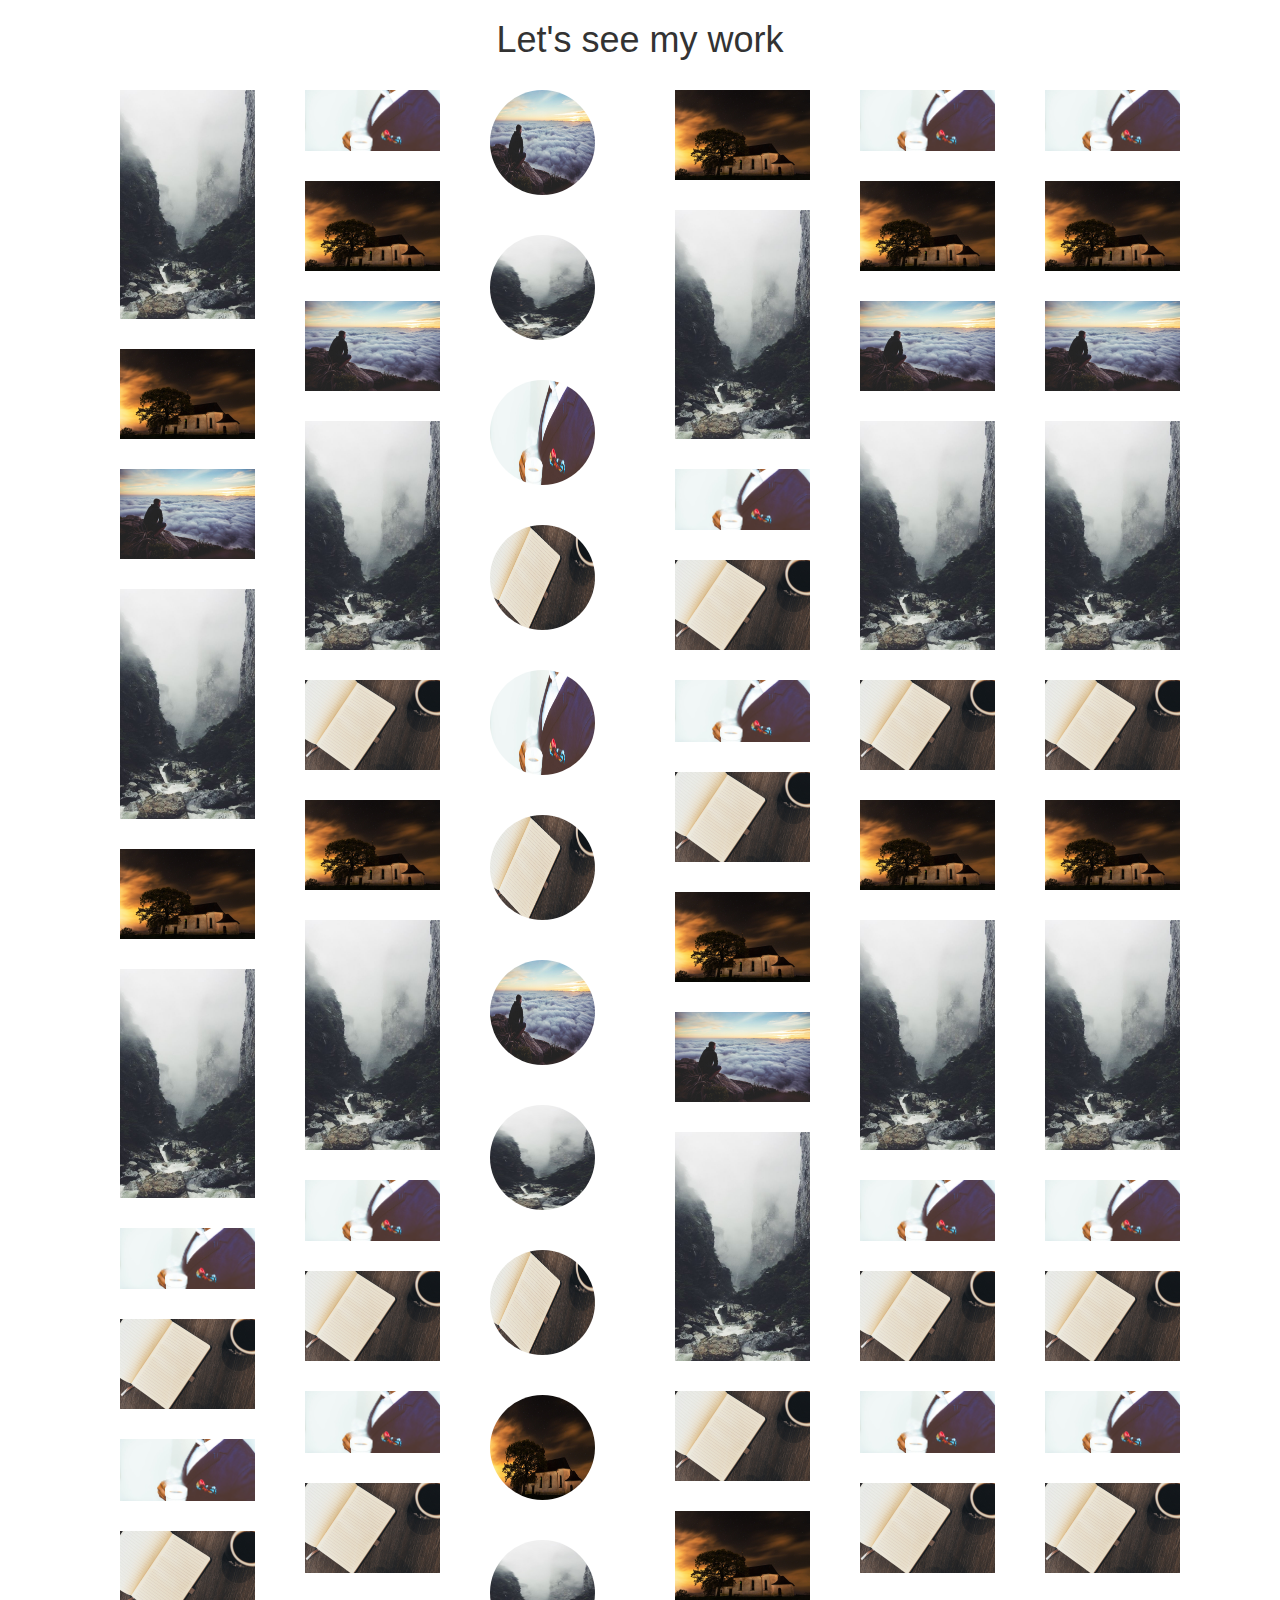
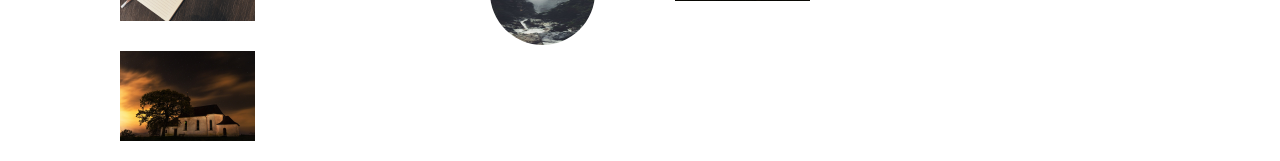
<file: index.html>
<!DOCTYPE html>
<html lang="en">
<head>
    <meta charset="utf-8">
    <meta name="viewport" content="width=device-width, initial-scale=1">
    

    <title>Bootstrap Project File 5</title>

    <!-- Bootstrap core CSS -->
    <link rel="stylesheet" type"text/css" href="css/bootstrap.min.css" >
    <link rel="stylesheet" type"text/css" href="css/style.css" >
    <style>
        .img{
            width: 200px;
            height: 200px;
        }
    </style>
    

        </head>
        <body>
            <section>
                <div class="container">
                    <div class="row">
                        <div class="col-md-12" text align="center"><h1>Let's see my work</h1></div>
                    </div>
                    <div class="col-md-12">
                        <div id="myGrid" class="grid-padding">
                            <div class="col-md-2 col-sm-2">
                
                        <img src="img/portfolio01.jpeg" class="img-responsive">
                        <img src="img/port01.jpeg" class="img-responsive">
                        <img src="img/port02.jpeg" class="img-responsive">
                        <img src="img/portfolio01.jpeg" class="img-responsive">
                        <img src="img/port01.jpeg" class="img-responsive">
                        <img src="img/portfolio01.jpeg" class="img-responsive">
                        <img src="img/portfolio02.jpeg" class="img-responsive">
                        <img src="img/port03.jpeg" class="img-responsive">
                        <img src="img/portfolio02.jpeg" class="img-responsive">
                        <img src="img/port03.jpeg" class="img-responsive">
                        <img src="img/port01.jpeg" class="img-responsive">
                    </div>
                                
                    <div class="col-md-2 col-sm-2">
                        <img src="img/portfolio02.jpeg" class="img-responsive">
                        <img src="img/port01.jpeg" class="img-responsive">
                        <img src="img/port02.jpeg" class="img-responsive">
                        <img src="img/portfolio01.jpeg" class="img-responsive">
                        <img src="img/port03.jpeg" class="img-responsive">
                        <img src="img/port01.jpeg" class="img-responsive">
                        <img src="img/portfolio01.jpeg" class="img-responsive">
                        <img src="img/portfolio02.jpeg" class="img-responsive">
                        <img src="img/port03.jpeg" class="img-responsive">
                        <img src="img/portfolio02.jpeg" class="img-responsive">
                        <img src="img/port03.jpeg" class="img-responsive">
                    </div>
                    <div class="col-md-2 col-sm-2">
                        <img class="img-circle" src="img/port02.jpeg" width=125px height=125px class="img-responsive">
                        <img class="img-circle" src="img/portfolio01.jpeg" width=125px height=125px class="img-responsive">
                        <img class="img-circle" src="img/portfolio02.jpeg" width=125px height=125px class="img-responsive">
                        <img class="img-circle" src="img/port03.jpeg" width=125px height=125px class="img-responsive">
                        <img class="img-circle" src="img/portfolio02.jpeg" width=125px height=125px class="img-responsive">
                        <img class="img-circle" src="img/port03.jpeg" width=125px height=125px  class="img-responsive">
                        <img class="img-circle" src="img/port02.jpeg" width=125px height=125px class="img-responsive">
                        <img class="img-circle" src="img/portfolio01.jpeg" width=125px height=125px class="img-responsive">
                        <img class="img-circle" src="img/port03.jpeg" width=125px height=125px class="img-responsive">
                        <img class="img-circle" src="img/port01.jpeg" width=125px height=125px class="img-responsive">
                        <img class="img-circle" src="img/portfolio01.jpeg" width=125px height=125px class="img-responsive">
                    </div>
                    <div class="col-md-2 col-sm-2">
                        <img src="img/port01.jpeg" class="img-responsive">
                        <img src="img/portfolio01.jpeg" class="img-responsive">
                        <img src="img/portfolio02.jpeg" class="img-responsive">
                        <img src="img/port03.jpeg" class="img-responsive">
                        <img src="img/portfolio02.jpeg" class="img-responsive">
                        <img src="img/port03.jpeg" class="img-responsive">
                        <img src="img/port01.jpeg" class="img-responsive">
                        <img src="img/port02.jpeg" class="img-responsive">
                        <img src="img/portfolio01.jpeg" class="img-responsive">
                        <img src="img/port03.jpeg" class="img-responsive">
                        <img src="img/port01.jpeg" class="img-responsive">
                        
                    </div>
                     <div class="col-md-2 col-sm-2">
                        <img src="img/portfolio02.jpeg" class="img-responsive">
                        <img src="img/port01.jpeg" class="img-responsive">
                        <img src="img/port02.jpeg" class="img-responsive">
                        <img src="img/portfolio01.jpeg" class="img-responsive">
                        <img src="img/port03.jpeg" class="img-responsive">
                        <img src="img/port01.jpeg" class="img-responsive">
                        <img src="img/portfolio01.jpeg" class="img-responsive">
                        <img src="img/portfolio02.jpeg" class="img-responsive">
                        <img src="img/port03.jpeg" class="img-responsive">
                        <img src="img/portfolio02.jpeg" class="img-responsive">
                        <img src="img/port03.jpeg" class="img-responsive">
                    </div>
                    <div class="col-md-2 col-sm-2">
                        <img src="img/portfolio02.jpeg" class="img-responsive">
                        <img src="img/port01.jpeg" class="img-responsive">
                        <img src="img/port02.jpeg" class="img-responsive">
                        <img src="img/portfolio01.jpeg" class="img-responsive">
                        <img src="img/port03.jpeg" class="img-responsive">
                        <img src="img/port01.jpeg" class="img-responsive">
                        <img src="img/portfolio01.jpeg" class="img-responsive">
                        <img src="img/portfolio02.jpeg" class="img-responsive">
                        <img src="img/port03.jpeg" class="img-responsive">
                        <img src="img/portfolio02.jpeg" class="img-responsive">
                        <img src="img/port03.jpeg" class="img-responsive">
                    </div>
                            
                        </div>
                    </div>
                    
                        
                        
                </div>
            </section>

    

   

</body>
</html>
</file>
<file: css/style.css>
img{
    padding:10px;
    margin: 10px
}
</file>
